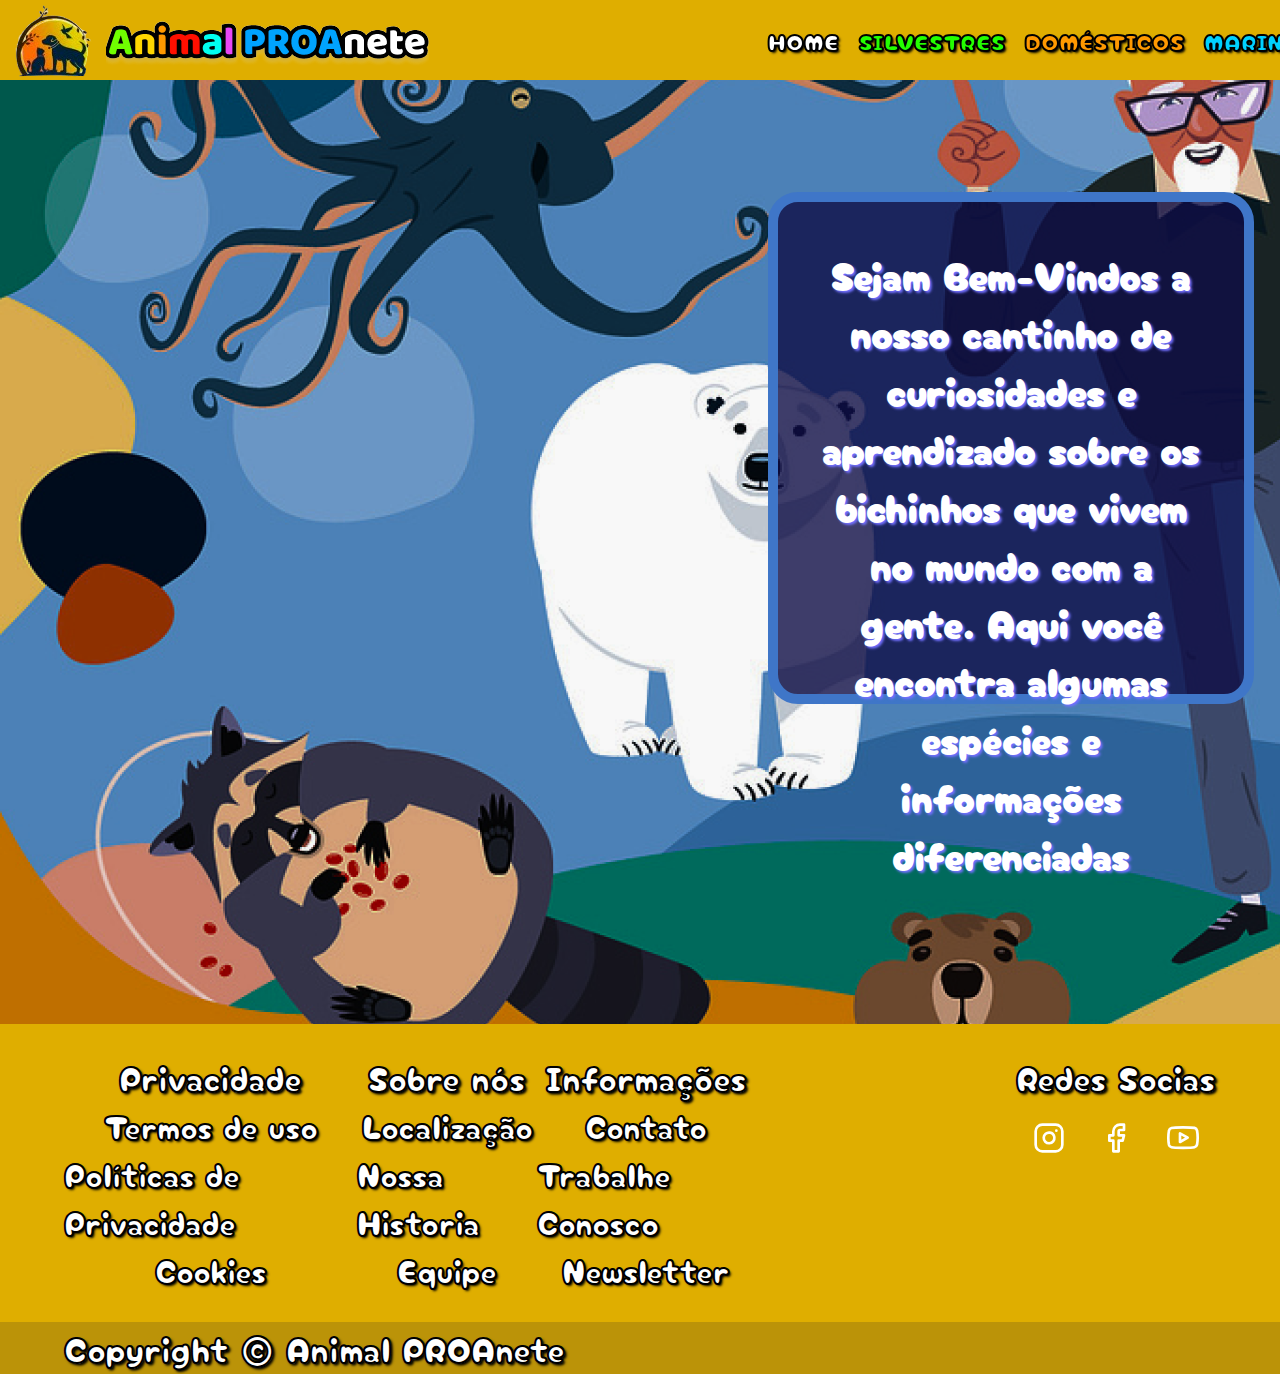
<file: index.html>
<!DOCTYPE html>
<html lang="pt-br">

<head>
    <meta charset="UTF-8">
    <meta name="viewport" content="width=device-width, initial-scale=1.0">
    <title>Pagina Inicial</title>
    <link rel="stylesheet" href="CSS/pagina-inicial.css">
</head>

<body> 
    <main>
        <header>
            <nav>
                <div class="header-esquerda">
                    <div><img src="imginicial/Logo_sem_fundo.png" alt=""></div>
                    <div><img src="imginicial/logologo.png" alt=""></div>
                </div>
                <div class="header-direita">
                    <a id="enquete01" href="#">HOME</a>
                    <a id="color01" href="SILVESTRES.html">SILVESTRES</a>
                    <a id="color02" href="DOMESTICOS.html">DOMÉSTICOS</a>
                    <a id="color03" href="MARINHOS.html">MARINHOS</a>
                    <a id="enquete01" href="#">SOBRE</a>
                </div>
            </nav>
        </header>
        <div class="fundo">
            <article>
                <p>Sejam Bem-Vindos a nosso cantinho de curiosidades e aprendizado sobre os bichinhos que vivem no mundo
                    com a gente. Aqui você encontra algumas espécies e informações diferenciadas </p>
            </article>
        </div>
    </main>
    <footer>
        <div class="footer">
            <div class="footer-esquerda">
                <div>
                    <h3>Privacidade</h3>
                    <a id="enquete02" href="#">Termos de uso</a>
                    <a id="enquete02" href="#">Políticas de Privacidade</a>
                    <a id="enquete02" href="#">Cookies</a>
                </div>
                <div>
                    <h3>Sobre nós</h3>
                    <a id="enquete02" href="#">Localização</a>
                    <a id="enquete02" href="#">Nossa Historia</a>
                    <a id="enquete02" href="#">Equipe</a>
                </div>
                <div>
                    <h3>Informações</h3>
                    <a id="enquete02" href="#">Contato</a>
                    <a id="enquete02" href="#">Trabalhe Conosco</a>
                    <a id="enquete02" href="#">Newsletter</a>
                </div>
            </div>
            <div class="footer-direita">
                <h3>Redes Socias</h3>
                <div>
                    <div><a href="#"><img src="imginicial/instagram.svg" alt=""></a></div>
                    <div><a href="#"><img src="imginicial/facebook.svg" alt=""></a></div>
                    <div><a href="#"><img src="imginicial/youtube.svg" alt=""></a></div>
                </div>
            </div>
        </div>
        <div class="copyright">
            <h3>Copyright &copy; Animal PROAnete</h3>
        </div>
    </footer>
</body>

</html>
</file>
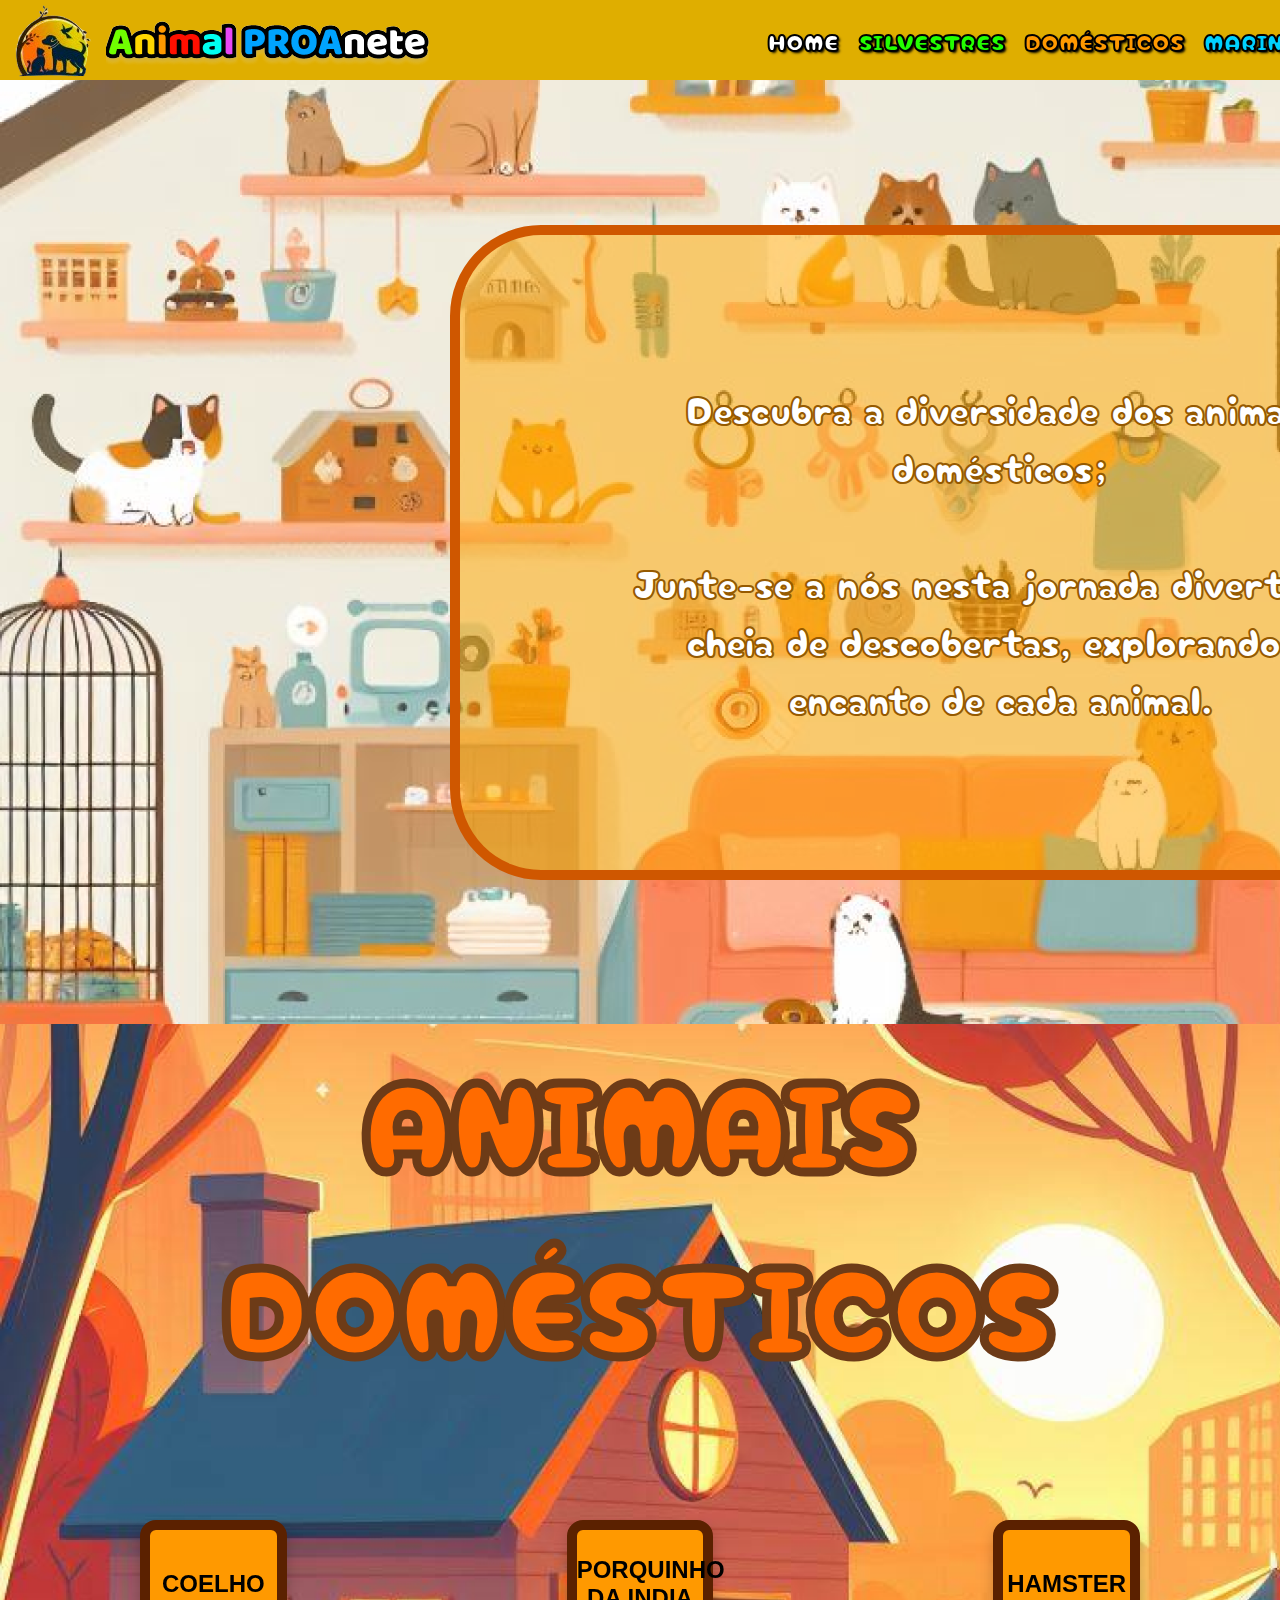
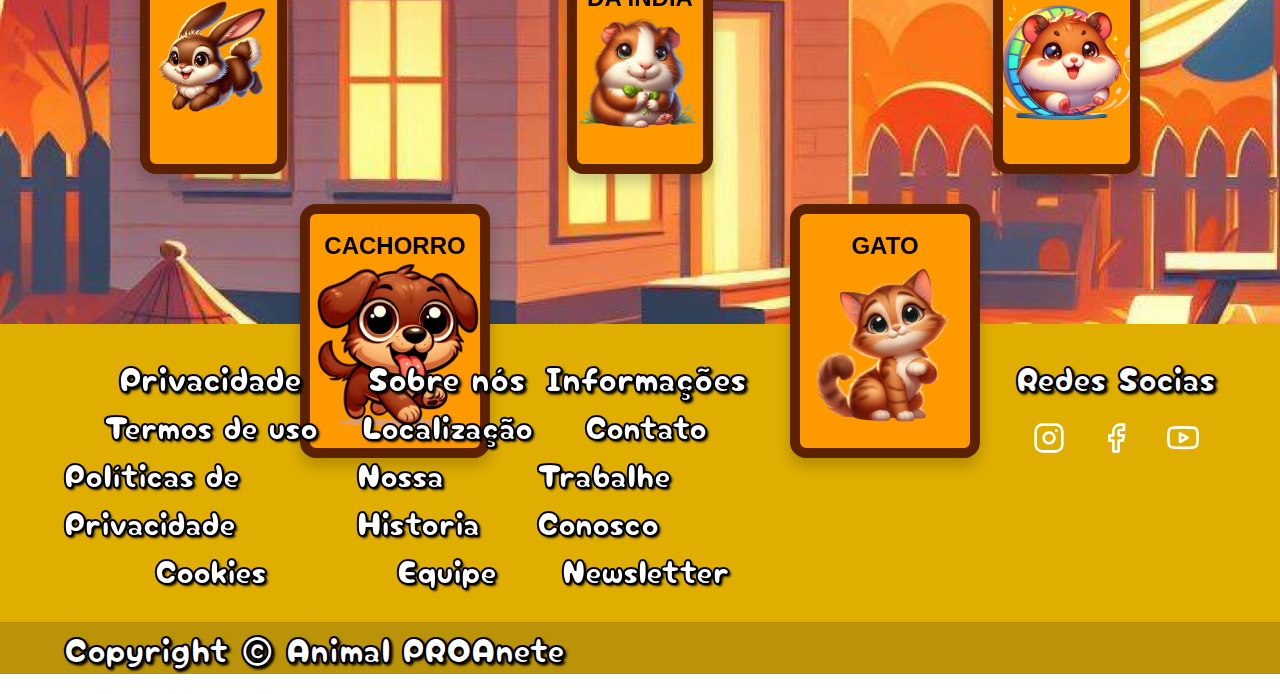
<file: DOMESTICOS.html>
<!DOCTYPE html>
<html lang="pt-br">
<head>
    <meta charset="UTF-8">
    <meta name="viewport" content="width=device-width, initial-scale=1.0">
    <title>DOMÉSTICOS</title>
    <link rel="stylesheet" href="CSS/DOMESTICOS.css">
</head>
<body>
    <header>
        <nav>
            <div class="header-esquerda">
                <div><img src="imgdom/Logo_sem_fundo.png" alt=""></div>
                <div><img src="imgdom/logologo.png" alt=""></div>
            </div>
            <div class="header-direita">
                <a id="enquete01" href="index.html">HOME</a>
                <a id="color01" href="SILVESTRES.html">SILVESTRES</a>
                <a id="color02" href="#">DOMÉSTICOS</a>
                <a id="color03" href="MARINHOS.html">MARINHOS</a>
                <a id="enquete01" href="#">SOBRE</a>
            </div>
        </nav>
    </header>
    <div class="fundo"> <!-- mexer aqui para adicionar o quadrado no meio da tela LARI se baseia no arquivo pagina-inicial -->
        <article>
            <div id= caminho>
                <p>Descubra a diversidade dos animais domésticos;
                <br>
                <br>
            
                
                Junte-se a nós nesta jornada divertida e cheia de descobertas, explorando o encanto de cada animal.</p>
            </div>
        </article>
    </div>

    <section class="domesticos">

        <h1>ANIMAIS DOMÉSTICOS</h1>


     <div class="todos_cards">

        <div class="cards-group">
            <div class="flip-card">
                <div class="flip-card-inner">
                    <div class="card_frente">
                        <p class="title">COELHO</p>
                        <img src="imgdom/coelinho.png" alt="Imagem de um coelho fofo com pelos marroms e seus olhos são castanhos com um sorriso fofo">
                    </div>

                    <div class="card_atras">
                        <p>• São Sociáveis <br />
                            <br />
                            • São Saltitantes <br />
                            <br />
                            • Possuem uma boa memória <br />
                            <br /> 
                            • Adoram cavar buracos e comer cenouras.
                        </p>
                        <audio controls>
                            <source src="somdom/audio_domesticos_coelho.mp3" type="audio/mp3" />
                        </audio>
                    </div>
                </div>
            </div>


            <div class="flip-card">
                <div class="flip-card-inner">
                    <div class="card_frente">
                        <p class="title">PORQUINHO DA INDIA</p>
                        <img src="imgdom/porquinhon_da_india.png" alt="Imagem de um Porquinho da India fofo sua pele é marrom claro, olhos verdes, esta segurando um par de folhas em cima de uma graminha">
                    </div>

                    <div class="card_atras">
                        <p>
                            • Timidos e Dóceis <br />
                            <br />
                            • Adoram Roer <br />
                            <br />
                            • inteligentes e adaptáveis <br />
                            <br />
                            • Dormem de olhos abertos <br />
                        </p>
                        <audio controls>
                            <source src="somdom/audio_domesticos_porquinho-da-india.mp3" type="audio/mp3" />
                        </audio>
                    </div>
                </div>
            </div>


            <div class="flip-card">
                <div class="flip-card-inner">
                    <div class="card_frente">
                        <p class="title">HAMSTER</p>
                        <img src="imgdom/hamster.png" alt="Imagem de um Hamster fofo dentro de uma roda com sorriso">
                    </div>

                    <div class="card_atras">
                        <p>
                            • São extremamente organizados e limpinhos  <br />
                            <br />
                            • Guardam suas comidas nas bochechas <br />
                            <br />
                            • São ótimos atletas <br />
                        </p>
                        <audio controls>
                            <source src="somdom/audio_domesticos_hamster.mp3" type="audio/mp3" />
                        </audio>
                    </div>
                </div>
            </div>

        </div>


        <div class="cards-group">
            <div class="flip-card">
                <div class="flip-card-inner">
                    <div class="card_frente">
                        <p class="title">CACHORRO</p>
                        <img src="imgdom/cachorrinho.png" alt="Imagem de um cachorro fofinho sua pele é marrom e seus olhos são castanhos enquanto caminha com a lingua para fora">
                    </div>

                    <div class="card_atras">
                        <p>
                            • Cachorros são os melhores companheiros <br />
                            <br />
                            • Focinho detetive, possui um ótimo olfato <br />
                            <br />
                            • Possuem otima audição por conta de suas orelhas <br />

                        </p>
                        <audio controls>
                            <source src="somdom/audio_domesticos_cachorro.mp3" type="audio/mp3" />
                        </audio>
                    </div>
                </div>
            </div>


            <div class="flip-card">
                <div class="flip-card-inner">
                    <div class="card_frente">
                        <p class="title">GATO</p>
                        <img src="imgdom/gatinho.png" alt="Imagem de uma gatinha fofa sua pele é marrom enquanto esta com sua patinha posicionada diretamente ao peito">
                    </div>

                    <div class="card_atras">
                        <p>• São Preguiçosos porem Inteligentes <br />
                            <br />
                            • Gostam de dormir e muito <br />
                            <br />
                            • Gostam de Miar bastante <br />
                         </p>
                            <audio controls>
                                <source src="somdom/audio_domesticos_gato.mpeg" type="audio/mp3" />
                            </audio>
                    </div>
                </div>
            </div>
        </div>
     </div>    
    </section>
    <footer>
        <div class="footer">
            <div class="footer-esquerda">
                <div>
                    <h3>Privacidade</h3>
                    <a id="enquete02" href="#">Termos de uso</a>
                    <a id="enquete02" href="#">Políticas de Privacidade</a>
                    <a id="enquete02" href="#">Cookies</a>
                </div>
                <div>
                    <h3>Sobre nós</h3>
                    <a id="enquete02" href="#">Localização</a>
                    <a id="enquete02" href="#">Nossa Historia</a>
                    <a id="enquete02" href="#">Equipe</a>
                </div>
                <div>
                    <h3>Informações</h3>
                    <a id="enquete02" href="#">Contato</a>
                    <a id="enquete02" href="#">Trabalhe Conosco</a>
                    <a id="enquete02" href="#">Newsletter</a>
                </div>
            </div>
            <div class="footer-direita">
                <h3>Redes Socias</h3>
                <div>
                    <div><a href="#"><img src="imgdom/instagram.svg" alt=""></a></div>
                    <div><a href="#"><img src="imgdom/facebook.svg" alt=""></a></div>
                    <div><a href="#"><img src="imgdom/youtube.svg" alt=""></a></div>
                </div>
            </div>
        </div>
        <div class="copyright">
            <h3>Copyright &copy; Animal PROAnete</h3>
        </div>
    </footer>
</body>
</html>
</file>
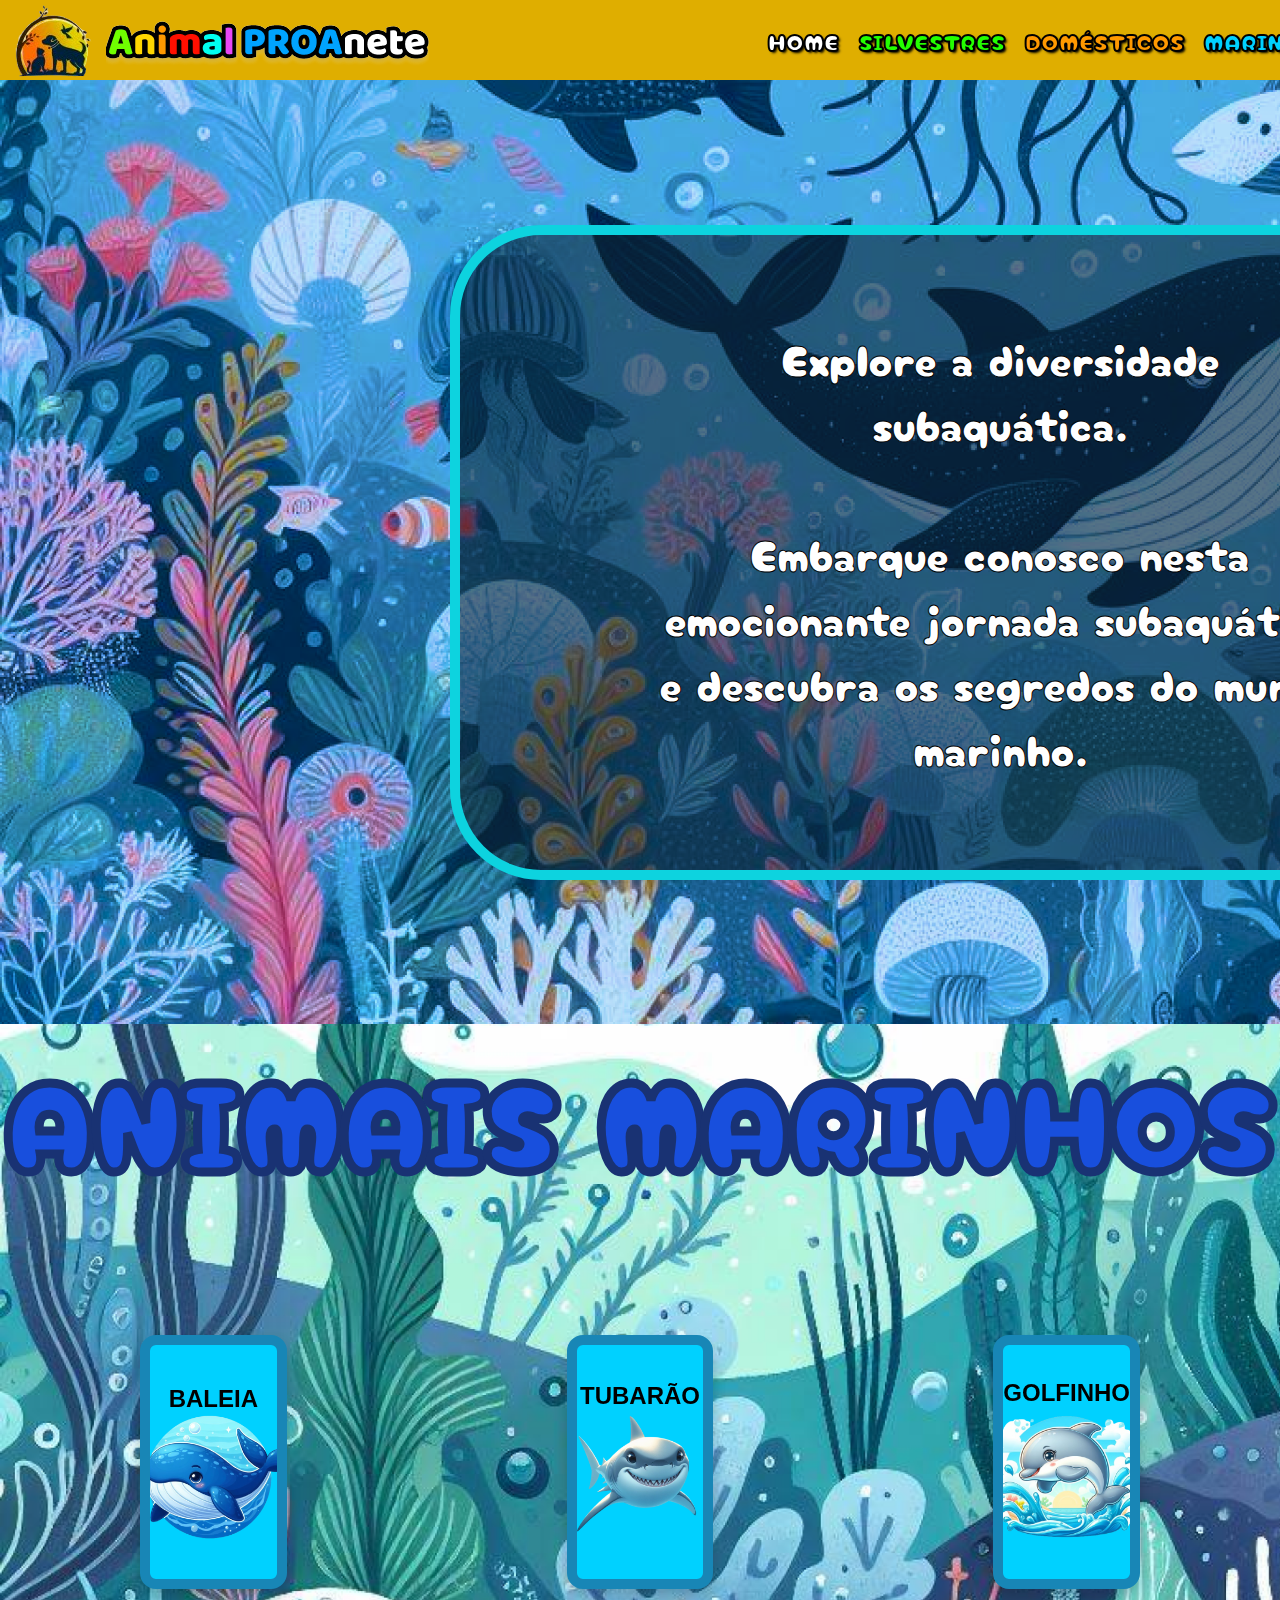
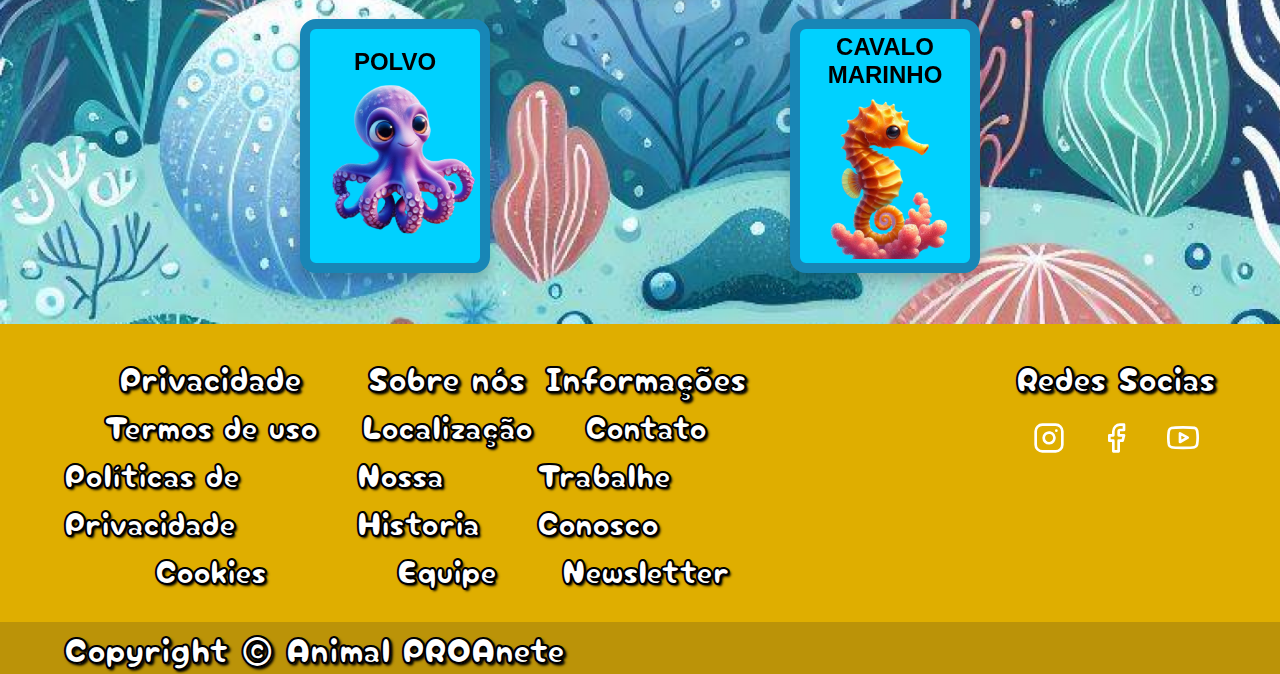
<file: MARINHOS.html>
<!DOCTYPE html>
<html lang="pt-br">
<head>
    <meta charset="UTF-8">
    <meta name="viewport" content="width=device-width, initial-scale=1.0">
    <title>MARINHOS</title>
    <link rel="stylesheet" href="CSS/MARINHOS.css">
</head>
<body>
    <header>
        <nav>
            <div class="header-esquerda">
                <div><img src="imgmar/Logo_sem_fundo.png" alt=""></div>
                <div><img src="imgmar/logologo.png" alt=""></div>
            </div>
            <div class="header-direita">
                <a id="enquete01" href="index.html">HOME</a>
                <a id="color01" href="SILVESTRES.html">SILVESTRES</a>
                <a id="color02" href="DOMESTICOS.html">DOMÉSTICOS</a>
                <a id="color03" href="#">MARINHOS</a>
                <a id="enquete01" href="#">SOBRE</a>
            </div>
        </nav>
    </header>
    <div class="fundo"> <!-- mexer aqui para adicionar o quadrado no meio da tela LARI se baseia no arquivo pagina-inicial -->
        <article>
            <div id="caminho">
                <p>Explore a diversidade subaquática.
                <br>
                <br>
                Embarque conosco nesta emocionante jornada subaquática e descubra os segredos do mundo marinho.
               </p>
        </article>
    </div>

    <section class="marinhos">    

        <h1>ANIMAIS MARINHOS</h1>


     <div class="todos_cards">

        <div class="cards-group">
            <div class="flip-card">
                <div class="flip-card-inner">
                    <div class="card_frente">
                        <p class="title">BALEIA</p>
                        <img src="imgmar/baleia.png" alt="imagem de uma baleia fofa dentro de um globo de água marinho">
                    </div>

                    <div class="card_atras">
                        <p>• Cantam canções encantadoras. <br />
                            <br />
                            • Gigantes gentis nadadores. <br />
                            <br /> 
                            • Comunicação complexa e única.
                        </p>
                        <audio controls>
                            <source src="sommar/audio_marinhos_baleia.mp3" type="audio/mp3" />
                        </audio>
                    </div>
                </div>
            </div>


            <div class="flip-card">
                <div class="flip-card-inner">
                    <div class="card_frente">
                        <p class="title">TUBARÃO</p>
                        <img src="imgmar/tubarao.png" alt="foto de um tubarão fofinho sorrindo">
                    </div>

                    <div class="card_atras">
                        <p>
                            • bebes são fofos. <br />
                            <br />
                            • Mães tubarões protetoras. <br />
                            <br />
                            • Beijos amigáveis submarinos. <br />
                            <br />
                            • seus dentes substituíveis. <br />
                        </p>
                        <audio controls>
                            <source src="sommar/audio_marinhos_tubarao.mp3" type="audio/mp3" />
                        </audio>
                    </div>
                </div>
            </div>


            <div class="flip-card">
                <div class="flip-card-inner">
                    <div class="card_frente">
                        <p class="title">GOLFINHO</p>
                        <img src="imgmar/golfinho.png" alt="imagem de uma golfinha saltando fora da água com fundo ao por do sol">
                    </div>

                    <div class="card_atras">
                        <p>
                            • Saltos alegres graciosos.  <br />
                            <br />
                            • Mães golfinho carinhosas. <br />
                            <br />
                            • Jogam com bolhas. <br />
                            <br />
                            • Rostinhos sorridentes inteligentes. <br />
                            

                        </p>
                        <audio controls>
                            <source src="sommar/audio_marinhos_golfinho.mp3" type="audio/mp3" />
                        </audio>
                    </div>
                </div>
            </div>

        </div>


        <div class="cards-group">
            <div class="flip-card">
                <div class="flip-card-inner">
                    <div class="card_frente">
                        <p class="title">POLVO</p>
                        <img src="imgmar/polvinho.png" alt="imagem de um polvinho filhote fofo da cor roxa com olhos castanhos">
                    </div>

                    <div class="card_atras">
                        <p>
                            • Mestres do disfarce. <br />
                            <br />
                            • Oito braços afetuosos. <br />
                            <br />
                            • Jogo de esconde-esconde. <br />
                            <br />
                            • Inteligência surpreendente expressa.

                        </p>
                        
                    </div>
                </div>
            </div>


            <div class="flip-card">
                <div class="flip-card-inner">
                    <div class="card_frente">
                        <p class="title">CAVALO MARINHO</p>
                        <img src="imgmar/cavalomarinho.png" alt="imagem de um cavalo marinho macho filhote em cima de esponjas rosas">
                    </div>

                    <div class="card_atras">
                        <p>• Papais grávidos adoráveis. <br />
                            <br />
                            • Dança em casal encantadora. <br />
                            <br />
                            • Nascem pequeninos fofos. <br />
                            <br />
                            • Agarram-se em corais. </p>
                            
                    </div>
                </div>
            </div>
        </div>
     </div>    
    </section>
    <footer>
        <div class="footer">
            <div class="footer-esquerda">
                <div>
                    <h3>Privacidade</h3>
                    <a id="enquete02" href="#">Termos de uso</a>
                    <a id="enquete02" href="#">Políticas de Privacidade</a>
                    <a id="enquete02" href="#">Cookies</a>
                </div>
                <div>
                    <h3>Sobre nós</h3>
                    <a id="enquete02" href="#">Localização</a>
                    <a id="enquete02" href="#">Nossa Historia</a>
                    <a id="enquete02" href="#">Equipe</a>
                </div>
                <div>
                    <h3>Informações</h3>
                    <a id="enquete02" href="#">Contato</a>
                    <a id="enquete02" href="#">Trabalhe Conosco</a>
                    <a id="enquete02" href="#">Newsletter</a>
                </div>
            </div>
            <div class="footer-direita">
                <h3>Redes Socias</h3>
                <div>
                    <div><a href="#"><img src="imgmar/instagram.svg" alt=""></a></div>
                    <div><a href="#"><img src="imgmar/facebook.svg" alt=""></a></div>
                    <div><a href="#"><img src="imgmar/youtube.svg" alt=""></a></div>
                </div>
            </div>
        </div>
        <div class="copyright">
            <h3>Copyright &copy; Animal PROAnete</h3>
        </div>
    </footer>
</body>
</html>
</file>
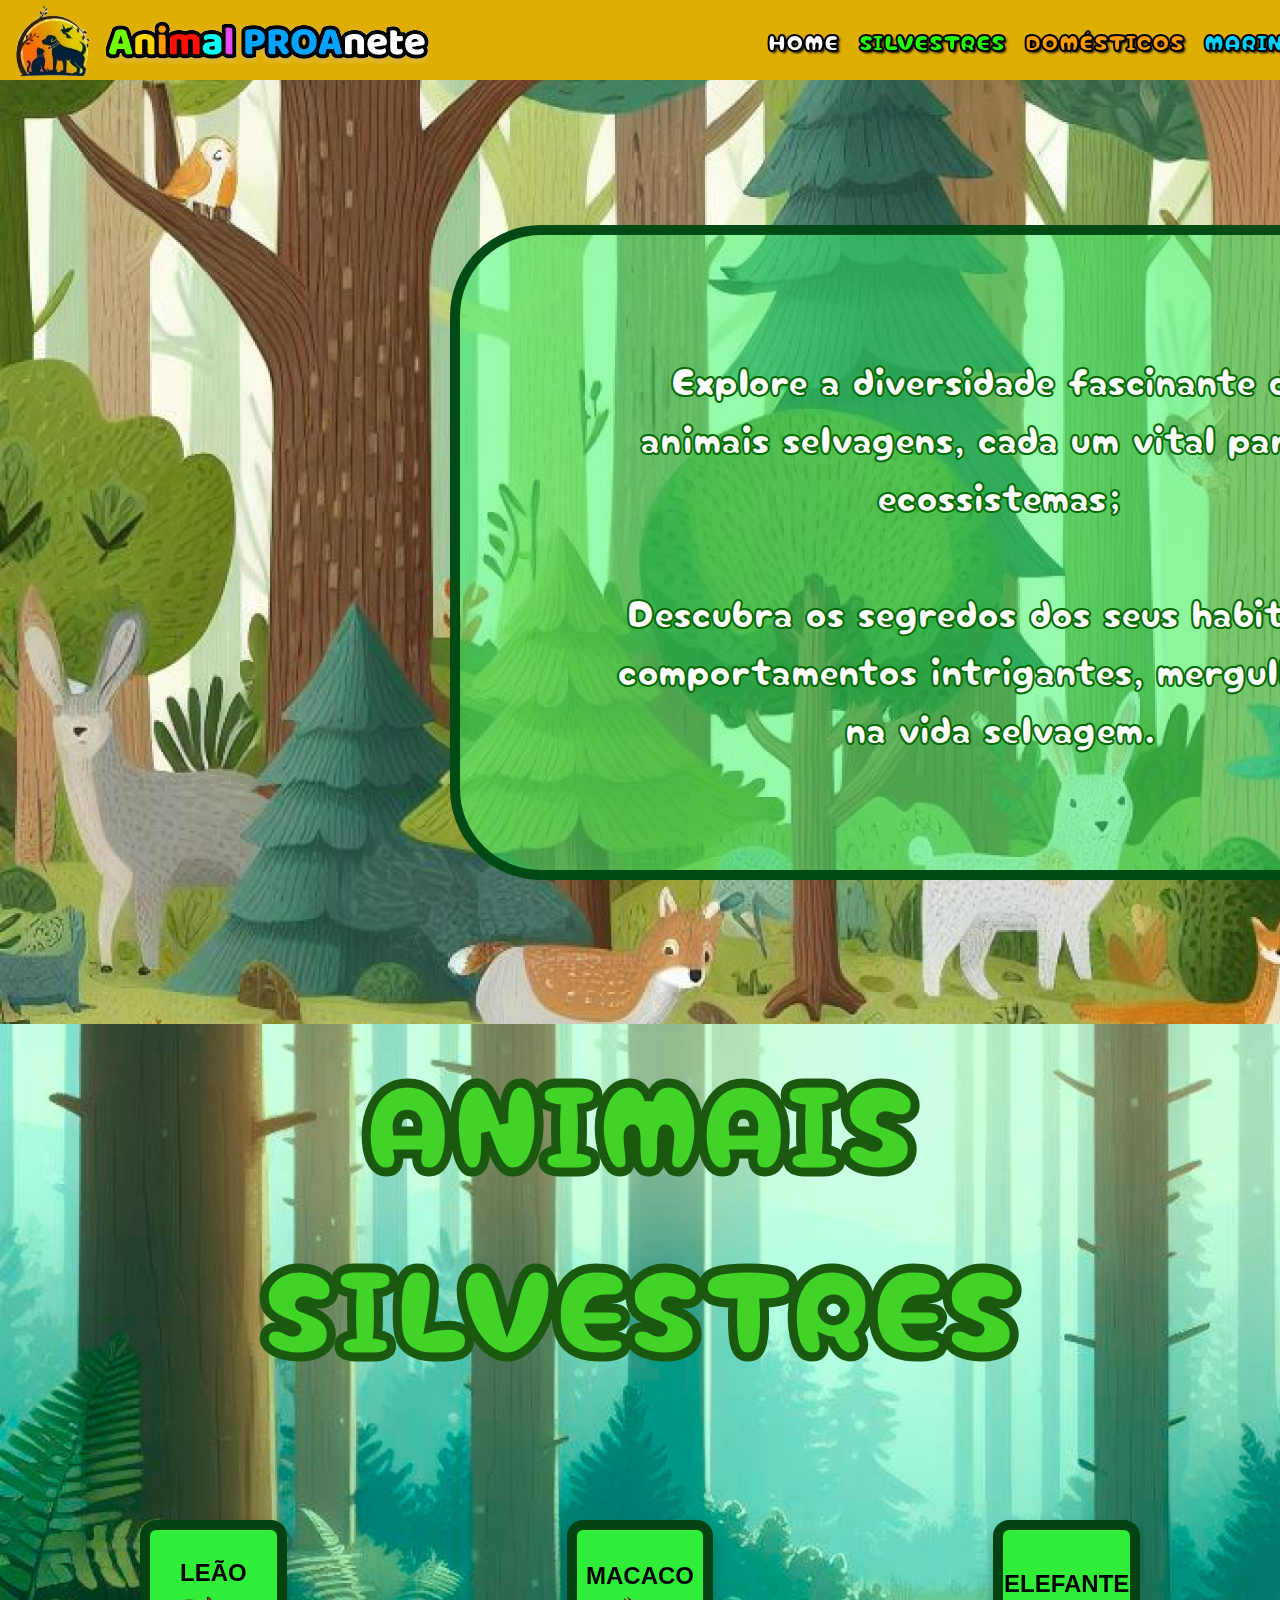
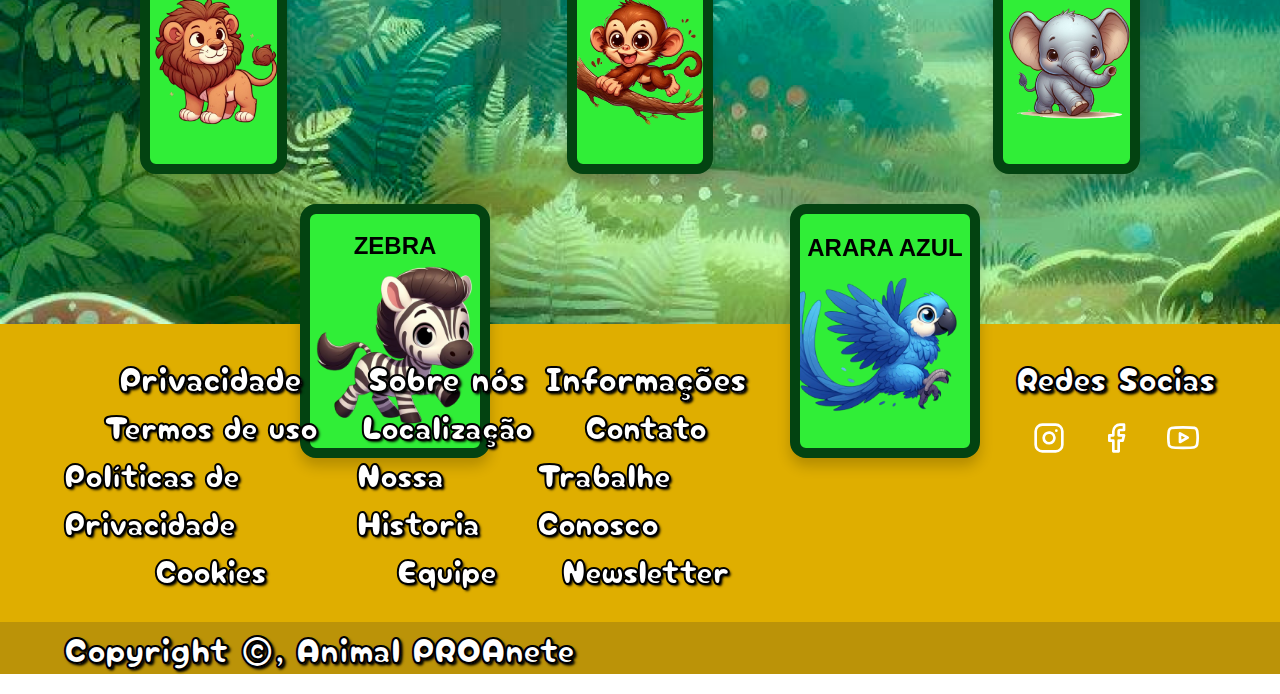
<file: SILVESTRES.html>
<!DOCTYPE html>
<html lang="pt-br">
<head>
    <meta charset="UTF-8">
    <meta name="viewport" content="width=device-width, initial-scale=1.0">
    <title>SILVESTRES</title>
    <link rel="stylesheet" href="CSS/SILVESTRES.css"> 
</head>
<body>

    <header>
        <nav>
            <div class="header-esquerda">
                <div><img src="imgsilv/Logo_sem_fundo.png" alt=""></div>
                <div><img src="imgsilv/logologo.png" alt=""></div>
            </div>
            <div class="header-direita">
                <a id="enquete01" href="index.html">HOME</a>
                <a id="color01" href="#">SILVESTRES</a>
                <a id="color02" href="DOMESTICOS.html">DOMÉSTICOS</a>
                <a id="color03" href="MARINHOS.html">MARINHOS</a>
                <a id="enquete01" href="#">SOBRE</a>
            </div>
        </nav>
    </header>
    <div class="fundo"> <!-- mexer aqui para adicionar o quadrado no meio da tela LARI se baseia no arquivo pagina-inicial -->
        <article>
            <div id= caminho><p>Explore a diversidade fascinante dos animais selvagens, cada um vital para os ecossistemas; 
                <br>
                <br>
    
                Descubra os segredos dos seus habitats e comportamentos intrigantes, mergulhando na vida selvagem.</p>
        </article>
    </div>

    <section class="silvestres">    

        <h1>ANIMAIS SILVESTRES</h1>


     <div class="todos_cards">

        <div class="cards-group">
            <div class="flip-card">
                <div class="flip-card-inner">
                    <div class="card_frente">
                        <p class="title">LEÃO</p>
                        <img src="imgsilv/leãozinho.png" alt="Imagem de um leão fofo com jubas escuras e pelo claro">
                    </div>

                    <div class="card_atras">
                        <p>•Majestoso e poderoso. <br />
                            <br />
                            • Vivem em grupos <br />
                            <br />
                            • As Jubas dizem a idade dos leões <br />
                            <br /> 
                            • passam a maior parte do dia descansando.
                        </p>

                        <audio controls>
                            <source src="somsilv/audio_silvestres_leao.mp3" type="audio/mp3" />
                        </audio>
                    </div>
                </div>
            </div>


            <div class="flip-card">
                <div class="flip-card-inner">
                    <div class="card_frente">
                        <p class="title">MACACO</p>
                        <img src="imgsilv/macaquinho.png" alt="Imagem de um macaco fofo de pelo escuro segurando em um galho">
                    </div>

                    <div class="card_atras">
                        <p>
                            • Ágil e sociável. <br />
                            <br />
                            • Adoram Banana <br />
                            <br />
                            • vivem em grupos <br />
                            <br /> 
                            • inteligentes e adaptáveis. <br />
                            <br />
                        </p>

                        <audio controls>
                            <source src="somsilv/audio_silvestres_macaco.mp3" type="audio/mp3" />
                        </audio>
                    </div>
                </div>
            </div>


            <div class="flip-card">
                <div class="flip-card-inner">
                    <div class="card_frente">
                        <p class="title">ELEFANTE</p>
                        <img src="imgsilv/elefantezinho.png" alt="Imagem de um elefante filhote fofo">
                    </div>

                    <div class="card_atras">
                        <p>
                            
                            • Têm uma memória excelente <br />
                            <br />
                            • São os maiores animais terrestres <br />
                            <br />
                            •Usam suas trombas para uma variedade de tarefas <br />
                        </p>
                        <audio controls>
                            <source src="somsilv/audio_silvestres_elefante.mp3" type="audio/mp3" />
                        </audio>
                    </div>
                </div>
            </div>

        </div>


        <div class="cards-group">
            <div class="flip-card">
                <div class="flip-card-inner">
                    <div class="card_frente">
                        <p class="title">ZEBRA</p>
                        <img src="imgsilv/zebrinha.png" alt="Imagem de uma zebra fofa com listras preta e branco">
                    </div>

                    <div class="card_atras">
                        <p>
                            • Listrada e ágil. <br />
                            <br />
                            • têm uma excelente audição e visão <br />
                            <br />
                            • As listras servem como camuflagem e também para espantar insetos.
                        </p>
                        <audio controls>
                            <source src="somsilv/audio_silvestres_zebra.mp3" type="audio/mp3" />
                        </audio>
                    </div>
                </div>
            </div>


            <div class="flip-card">
                <div class="flip-card-inner">
                    <div class="card_frente">
                        <p class="title">ARARA AZUL</p>
                        <img src="imgsilv/ararinhablue.png" alt="Imagem de uma Arara Azul fofa com pelos azuis">
                    </div>

                    <div class="card_atras">
                        <p>• Colorida e barulhenta. <br />
                            <br />
                            • Têm os bicos fortes para quebrar e descascar sementes <br />
                            <br />
                            • Voam em pares ou grupos
                         </p>
                            <audio controls>
                                <source src="somsilv/audio_silvestres_arara-azul.mp3" type="audio/mp3" />
                            </audio>
                    </div>
                </div>
            </div>
        </div>
     </div>    
    </section>
    <footer>
        <div class="footer">
            <div class="footer-esquerda">
                <div>
                    <h3>Privacidade</h3>
                    <a id="enquete02" href="#">Termos de uso</a>
                    <a id="enquete02" href="#">Políticas de Privacidade</a>
                    <a id="enquete02" href="#">Cookies</a>
                </div>
                <div>
                    <h3>Sobre nós</h3>
                    <a id="enquete02" href="#">Localização</a>
                    <a id="enquete02" href="#">Nossa Historia</a>
                    <a id="enquete02" href="#">Equipe</a>
                </div>
                <div>
                    <h3>Informações</h3>
                    <a id="enquete02" href="#">Contato</a>
                    <a id="enquete02" href="#">Trabalhe Conosco</a>
                    <a id="enquete02" href="#">Newsletter</a>
                </div>
            </div>
            <div class="footer-direita">
                <h3>Redes Socias</h3>
                <div>
                    <div><a href="#"><img src="imgsilv/instagram.svg" alt=""></a></div>
                    <div><a href="#"><img src="imgsilv/facebook.svg" alt=""></a></div>
                    <div><a href="#"><img src="imgsilv/youtube.svg" alt=""></a></div>
                </div>
            </div>
        </div>
        <div class="copyright">
            <h3>Copyright &copy;, Animal PROAnete</h3>
        </div>
    </footer>

</body>
</html>
</file>
<file: CSS/pagina-inicial.css>
@import url('https://fonts.googleapis.com/css2?family=Cherry+Bomb+One&display=swap');

*{
    margin: 0;
    padding: 0;
    box-sizing: border-box;
}

#color01{
    color: #24FF00;
}

#color02{
    color: #FF9900;
}

#color03{
    color: #00D1FF;
}

#color01,#color02,#color03,#enquete01{
    -webkit-text-stroke-width: 2px;
    -webkit-text-stroke-color: #000;
    font-size: 24px;
    padding-right: 20px;
}

a{
    text-decoration: none;
    color: white;
    text-shadow: 2px 2px 2.5px black;
}
body{
    width: 100%;
    height: 100%;
    font-family: 'Cherry Bomb One', sans-serif;
}
main{
    display: flex;
    flex-direction: column;
    width: 100%;
    height: 100%;
}
header nav{
    display: flex;
    flex-direction: row;
    justify-content: space-between;
    position: fixed;
    display: flex;
    width: 100%;
    height: 80px;
    background-color: #DFAE00;
    z-index: 1;
}
.header-esquerda{
    display: flex;

}
.header-direita{
    position: relative;
    display: flex;
    justify-content: space-between;
    align-items: center;
    width: 35%;
    margin-right: 5%;
}

.fundo{
    width: 100%;
    height: 1024px;
    background-image: url("../imginicial/imgvovo.png");
    background-repeat: no-repeat;
    background-size: cover;
}
.fundo article{
    position: relative;
    width: 38%;
    height:50%;
    margin: 15% 0  0 60%;
    padding: 30px 15px;
    background-color: rgba(15, 14, 70, 0.800);
    border-radius: 30px;
    border: 10px solid #3F76C8;
    text-shadow: 2px 2px 2.5px #7270FF;
}
article p{
    font-size: 40px;
    font-weight: 400;
    margin: 3% 5%;
    text-align: center;
    color: #fff;
}
footer{
    display: flex;
    flex-direction: column;
    justify-content: space-around;
    width: 100%;
    height: 350px;
    background-color: #DFAE00;
}
.footer{
    display: flex;
    flex-direction: row;
    justify-content: space-between;
    width: 90%;
    margin: auto;
}
.footer-esquerda, .footer-direita{
    font-size: 28px;
    color: white;
    text-shadow: 2px 2px 2.5px #000;
}
.footer-esquerda{
    position: relative;
    display: flex;
    justify-content: space-between;
    width: 60%;
}
.footer-esquerda div{
    position: relative;
    display: flex;
    flex-direction: column;
    align-items: center;
}
.footer-direita{
    position: relative;
    display: flex;
    flex-direction: column;
}
.footer-direita div{
    display: flex;
    flex-direction: row;
    justify-content: center;
    margin-top: 5%;
    width: 100%;
    height: 40px;
}

h3{
    -webkit-text-stroke-width: 1px;
    -webkit-text-stroke-color: #000;
    font-size: 35px;
}
#enquete02{
    -webkit-text-stroke-width: 2px;
    -webkit-text-stroke-color: #000;
    font-size: 33px;
}
.copyright{
    position: relative;
    background-color: 
    #BB9308;
    width: 100%;
    height: 15%;
    padding-left: 5%;
    font-size: 30px;
    color: white;
    text-shadow: 2px 2px 2.5px #000;
}
</file>
<file: CSS/DOMESTICOS.css>
@import url('https://fonts.googleapis.com/css2?family=Cherry+Bomb+One&display=swap');

*{
    margin: 0;
    padding: 0;
    box-sizing: border-box;
}

#color01{
    color: #24FF00;
}

#color02{
    color: #FF9900;
}

#color03{
    color: #00D1FF;
}

#color01,#color02,#color03,#enquete01{
    -webkit-text-stroke-width: 2px; /*stroke */
    -webkit-text-stroke-color: #000; /* stroke */
    font-size: 24px;
    padding-right: 20px;
}

a{
    text-decoration: none;
    color: white;
    text-shadow: 2px 2px 2.5px black;
}
body{
    width: 100%;
    height: 100%;
    font-family: 'Cherry Bomb One', sans-serif;
}
main{
    display: flex;
    flex-direction: column;
    width: 100%;
    height: 100%;
}
header nav{
    display: flex;
    flex-direction: row;
    justify-content: space-between;
    position: fixed;
    display: flex;
    width: 100%;
    height: 80px;
    background-color: #DFAE00;
    z-index: 1;
}
.header-esquerda{
    display: flex;

}
.header-direita{
    position: relative;
    display: flex;
    justify-content: space-between;
    align-items: center;
    width: 35%;
    margin-right: 5%;
}

.fundo{
    width: 100%;
    height: 1024px;
    background-image: url(../imgdom/imgdomes.png);
    background-repeat: no-repeat;
    background-size: cover;
}

html, body{
    height: 100%;
}

.domesticos{
    background-image: url(../imgdom/carddomes.png);
    background-size: cover;
    height: 100%;
}

#caminho{
    -webkit-text-stroke-width: 2px; /*stroke */
    -webkit-text-stroke-color: #965A00; /* stroke */
    color: #ffffff;
}

h1{
    text-align: center;
    font-size: 128px;
    color: #FF6B00;
    -webkit-text-stroke-width: 5px;
    -webkit-text-stroke-color: #6D3B17;
    padding-top: 0px;
}

 .flip-card {
    background-color: transparent;
    width: 190px;
    height: 254px;
    perspective: 1000px;
    font-family: sans-serif;
    margin: -100px 10px 90px;
  } 
  
  .title {
    font-size: 1.5em;
    font-weight: 900;
    text-align: center;
    margin: 0;
  }
  
  .flip-card-inner {
    position: relative;
    width: 100%;
    height: 100%;
    text-align: center;
    transition: transform 0.8s;
    transform-style: preserve-3d;
    
  }
  
  .flip-card:hover .flip-card-inner {
    transform: rotateY(180deg);
  }
  
  .card_frente, .card_atras {
    box-shadow: 0 8px 14px 0 rgba(0,0,0,0.2);
    position: absolute;
    display: flex;
    flex-direction: column;
    justify-content: center;
    width: 100%;
    height: 100%;
    -webkit-backface-visibility: hidden;
    backface-visibility: hidden;
    border: 10px solid #5B2100;
    border-radius: 1rem;
  }
  
  .card_frente {
    background: #FF9900;
    color: #000;
  }
  
  .card_atras {
    background:#FF9900;
    transform: rotateY(180deg);
  }

 .todos_cards{
    display: flex;
    flex-direction: column;
    justify-content: center;
    align-items: center;
    height: 100%; 
   
 }

 .cards-group {
    display: flex;
    justify-content: space-around;
    width: 100%;
    margin-bottom: 20px
 }

 .cards-group:last-child {
    justify-content: center;
    
}

.cards-group:last-child .flip-card:first-child {
    margin-right: 160px; /* Espaço entre os dois últimos cards */
}

.cards-group:last-child .flip-card:last-child {
    margin-left: 140px; /* Espaço entre os dois últimos cards */
}

.cards-group:first-child {
    justify-content: center;
}

.cards-group:first-child .flip-card {
    margin: 0px 140px 0px;
    width: 190px;
    height: 254px;
}

.cards-group:first-child .flip-card:first-child,
.cards-group:first-child .flip-card:nth-child(2),
.cards-group:first-child .flip-card:nth-child(3) {
    margin-bottom: 110px;
}

footer{
    display: flex;
    flex-direction: column;
    justify-content: space-around;
    width: 100%;
    height: 350px;
    background-color: #DFAE00;
}
.footer{
    display: flex;
    flex-direction: row;
    justify-content: space-between;
    width: 90%;
    margin: auto;
}
.footer-esquerda, .footer-direita{
    font-size: 28px;
    color: white;
    text-shadow: 2px 2px 2.5px #000;
}
.footer-esquerda{
    position: relative;
    display: flex;
    justify-content: space-between;
    width: 60%;
}
.footer-esquerda div{
    position: relative;
    display: flex;
    flex-direction: column;
    align-items: center;
}
.footer-direita{
    position: relative;
    display: flex;
    flex-direction: column;
}
.footer-direita div{
    display: flex;
    flex-direction: row;
    justify-content: center;
    margin-top: 5%;
    width: 100%;
    height: 40px;
}

h3{
    -webkit-text-stroke-width: 1px;
    -webkit-text-stroke-color: #000;
    font-size: 35px;
}
#enquete02{
    -webkit-text-stroke-width: 2px;
    -webkit-text-stroke-color: #000;
    font-size: 33px;
}
.copyright{
    position: relative;
    background-color: 
    #BB9308;
    width: 100%;
    height: 15%;
    padding-left: 5%;
    font-size: 30px;
    color: white;
    text-shadow: 2px 2px 2.5px #000;
}
#caminho p{

    position: relative;
    background-color: rgba(255, 166, 0, 0.51);
    
    text-align: center;
    border-radius: 91px;
    border: 10px solid #CF5700;
    margin:0;
    
    color: white;
    
    padding: 150px;
    font-size: 40px;
    
   
     Width: 1100px;
     Height: 655px;
  

    justify-content: center;
    align-items: center;
    display: flex;
     
     
    }
    
    article {
    
        
        position: absolute;
        justify-content: center;
        align-items: center;
        display: flex;
        margin-top: 25vh;
        margin-left:50vh ;
    }

    audio{
        margin-top: 10px;
        margin-left: 10px;
        width: 90%;
        height: 40px;
      }
</file>
<file: CSS/MARINHOS.css>
@import url('https://fonts.googleapis.com/css2?family=Cherry+Bomb+One&display=swap');

*{
    margin: 0;
    padding: 0;
    box-sizing: border-box;
}

#color01{
    color: #24FF00;
}

#color02{
    color: #FF9900;
}

#color03{
    color: #00D1FF;
}

#color01,#color02,#color03,#enquete01{
    -webkit-text-stroke-width: 2px; /*stroke */
    -webkit-text-stroke-color: #000; /* stroke */
    font-size: 24px;
    padding-right: 20px;
}

a{
    text-decoration: none;
    color: white;
    text-shadow: 2px 2px 2.5px black;
}
body{
    width: 100%;
    height: 100%;
    font-family: 'Cherry Bomb One', sans-serif;
}
main{
    display: flex;
    flex-direction: column;
    width: 100%;
    height: 100%;
}
header nav{
    display: flex;
    flex-direction: row;
    justify-content: space-between;
    position: fixed;
    display: flex;
    width: 100%;
    height: 80px;
    background-color: #DFAE00;
    z-index: 1;
}
.header-esquerda{
    display: flex;

}
.header-direita{
    position: relative;
    display: flex;
    justify-content: space-between;
    align-items: center;
    width: 35%;
    margin-right: 5%;
}


.fundo{
    width: 100%;
    height: 1024px;
    background-image: url(../imgmar/Baleia_Marinho\(principal\).png);
    background-repeat: no-repeat;
    background-size: cover;
}

html, body{
    height: 100%;
}

.marinhos{
    background-image: url(../imgmar/Banner_marinho.png);
    background-size: cover;
    height: 100%;
}

#caminho{
    -webkit-text-stroke-width: 1px; /*stroke */
    -webkit-text-stroke-color: #000000; /* stroke */
    color: #ffffff;
}

h1{
    text-align: center;
    font-size: 128px;
    color: #184FDD;
    -webkit-text-stroke-width: 5px;
    -webkit-text-stroke-color: #193273;
}

 .flip-card {
    background-color: transparent;
    width: 190px;
    height: 254px;
    perspective: 1000px;
    font-family: sans-serif;
    margin: -100px 10px 90px;
  } 
  
  .title {
    font-size: 1.5em;
    font-weight: 900;
    text-align: center;
    margin: 0;
  }
  
  .flip-card-inner {
    position: relative;
    width: 100%;
    height: 100%;
    text-align: center;
    transition: transform 0.8s;
    transform-style: preserve-3d;
    
  }
  
  .flip-card:hover .flip-card-inner {
    transform: rotateY(180deg);
  }
  
  .card_frente, .card_atras {
    box-shadow: 0 8px 14px 0 rgba(0,0,0,0.2);
    position: absolute;
    display: flex;
    flex-direction: column;
    justify-content: center;
    width: 100%;
    height: 100%;
    -webkit-backface-visibility: hidden;
    backface-visibility: hidden;
    border: 10px solid #1886B6;
    border-radius: 1rem;
  }
  
  .card_frente {
    background: #00D1FF;
    color: #000;
  }
  
  .card_atras {
    background:#00D1FF;
    transform: rotateY(180deg);
  }

 .todos_cards{
    display: flex;
    flex-direction: column;
    justify-content: center;
    align-items: center;
    height: 100%; 
   
 }

 .cards-group {
    display: flex;
    justify-content: space-around;
    width: 100%;
    margin-bottom: 20px
 }

 .cards-group:last-child {
    justify-content: center;
    
}

.cards-group:last-child .flip-card:first-child {
    margin-right: 160px; /* Espaço entre os dois últimos cards */
}

.cards-group:last-child .flip-card:last-child {
    margin-left: 140px; /* Espaço entre os dois últimos cards */
}

.cards-group:first-child {
    justify-content: center;
}

.cards-group:first-child .flip-card {
    margin: 0px 140px 0px;
    width: 190px;
    height: 254px;
}

.cards-group:first-child .flip-card:first-child,
.cards-group:first-child .flip-card:nth-child(2),
.cards-group:first-child .flip-card:nth-child(3) {
    margin-bottom: 110px;
}

footer{
  display: flex;
  flex-direction: column;
  justify-content: space-around;
  width: 100%;
  height: 350px;
  background-color: #DFAE00;
}
.footer{
  display: flex;
  flex-direction: row;
  justify-content: space-between;
  width: 90%;
  margin: auto;
}
.footer-esquerda, .footer-direita{
  font-size: 28px;
  color: white;
  text-shadow: 2px 2px 2.5px #000;
}
.footer-esquerda{
  position: relative;
  display: flex;
  justify-content: space-between;
  width: 60%;
}
.footer-esquerda div{
  position: relative;
  display: flex;
  flex-direction: column;
  align-items: center;
}
.footer-direita{
  position: relative;
  display: flex;
  flex-direction: column;
}
.footer-direita div{
  display: flex;
  flex-direction: row;
  justify-content: center;
  margin-top: 5%;
  width: 100%;
  height: 40px;
}

h3{
  -webkit-text-stroke-width: 1px;
  -webkit-text-stroke-color: #000;
  font-size: 35px;
}
#enquete02{
  -webkit-text-stroke-width: 2px;
  -webkit-text-stroke-color: #000;
  font-size: 33px;
}
.copyright{
  position: relative;
  background-color: 
  #BB9308;
  width: 100%;
  height: 15%;
  padding-left: 5%;
  font-size: 30px;
  color: white;
  text-shadow: 2px 2px 2.5px #000;
}


#caminho p{

  position: relative;
  background-color: rgba(10, 28, 43, 0.56);
  
  text-align: center;
  border-radius: 91px;
  border: 10px solid #0DD3DF;
  margin:0;
  
  color: white;
  font-size: 45px;
  
  padding: 190px;
  
  Width: 1100px;
  Height: 655px;
  
  justify-content: center;
  align-items: center;
  display: flex;
   
  }
  
  article{
  
      position: absolute;
      justify-content: center;
      align-items: center;
      display: flex;
      margin-top: 25vh;
      margin-left:50vh ;
  
  }

  audio{
    margin-top: 10px;
    margin-left: 10px;
    width: 90%;
    height: 40px;
  }
</file>
<file: CSS/SILVESTRES.css>
@import url('https://fonts.googleapis.com/css2?family=Cherry+Bomb+One&display=swap');

*{
    margin: 0;
    padding: 0;
    box-sizing: border-box;
}

#color01{
    color: #24FF00;
}

#color02{
    color: #FF9900;
}

#color03{
    color: #00D1FF;
}

#color01,#color02,#color03,#enquete01{
    -webkit-text-stroke-width: 2px; /*stroke */
    -webkit-text-stroke-color: #000; /* stroke */
    font-size: 24px;
    padding-right: 20px;
}

a{
    text-decoration: none;
    color: white;
    text-shadow: 2px 2px 2.5px black;
}
body{
    width: 100%;
    height: 100%;
    font-family: 'Cherry Bomb One', sans-serif;
}
main{
    display: flex;
    flex-direction: column;
    width: 100%;
    height: 100%;
}
header nav{
    display: flex;
    flex-direction: row;
    justify-content: space-between;
    position: fixed;
    display: flex;
    width: 100%;
    height: 80px;
    background-color: #DFAE00;
    z-index: 1;
}
.header-esquerda{
    display: flex;

}
.header-direita{
    position: relative;
    display: flex;
    justify-content: space-between;
    align-items: center;
    width: 35%;
    margin-right: 5%;
}

.fundo{
    width: 100%;
    height: 1024px;
    background-image: url(../imgsilv/florestaprinc.png);
    background-repeat: no-repeat;
    background-size: cover;
}

html, body{
    height: 100%;
}

.silvestres{
    background-image: url(../imgsilv/cardfloresta.png);
    background-size: cover;
    height: 100%;
}

#caminho{
    -webkit-text-stroke-width: 2px; /*stroke */
    -webkit-text-stroke-color: #066C04; /* stroke */
    color: #ffffff;
}

h1{
    text-align: center;
    font-size: 128px;
    color: #41D328;
    -webkit-text-stroke-width: 5px;
    -webkit-text-stroke-color: #1B5910;
}

 .flip-card {
    background-color: transparent;
    width: 190px;
    height: 254px;
    perspective: 1000px;
    font-family: sans-serif;
    margin: -100px 10px 90px;
  } 
  
  .title {
    font-size: 1.5em;
    font-weight: 900;
    text-align: center;
    margin: 0;
  }
  
  .flip-card-inner {
    position: relative;
    width: 100%;
    height: 100%;
    text-align: center;
    transition: transform 0.8s;
    transform-style: preserve-3d;
    
  }
  
  .flip-card:hover .flip-card-inner {
    transform: rotateY(180deg);
  }
  
  .card_frente, .card_atras {
    box-shadow: 0 8px 14px 0 rgba(0,0,0,0.2);
    position: absolute;
    display: flex;
    flex-direction: column;
    justify-content: center;
    width: 100%;
    height: 100%;
    -webkit-backface-visibility: hidden;
    backface-visibility: hidden;
    border: 10px solid #034311;
    border-radius: 1rem;
  }
  
  .card_frente {
    background: #30EE37;
    color: #000;
  }
  
  .card_atras {
    background:#30EE37;
    transform: rotateY(180deg);
  }

 .todos_cards{
    display: flex;
    flex-direction: column;
    justify-content: center;
    align-items: center;
    height: 100%; 
   
 }

 .cards-group {
    display: flex;
    justify-content: space-around;
    width: 100%;
    margin-bottom: 20px;
 }

 .cards-group:last-child {
    justify-content: center;
    
}

.cards-group:last-child .flip-card:first-child {
    margin-right: 160px; /* Espaço entre os dois últimos cards */
}

.cards-group:last-child .flip-card:last-child {
    margin-left: 140px; /* Espaço entre os dois últimos cards */
}

.cards-group:first-child {
    justify-content: center;
}

.cards-group:first-child .flip-card {
    margin: 0px 140px 0px;
    width: 190px;
    height: 254px;
}

.cards-group:first-child .flip-card:first-child,
.cards-group:first-child .flip-card:nth-child(2),
.cards-group:first-child .flip-card:nth-child(3) {
    margin-bottom: 110px;
}

footer{
  display: flex;
  flex-direction: column;
  justify-content: space-around;
  width: 100%;
  height: 350px;
  background-color: #DFAE00;
}
.footer{
  display: flex;
  flex-direction: row;
  justify-content: space-between;
  width: 90%;
  margin: auto;
}
.footer-esquerda, .footer-direita{
  font-size: 28px;
  color: white;
  text-shadow: 2px 2px 2.5px #000;
}
.footer-esquerda{
  position: relative;
  display: flex;
  justify-content: space-between;
  width: 60%;
}
.footer-esquerda div{
  position: relative;
  display: flex;
  flex-direction: column;
  align-items: center;
}
.footer-direita{
  position: relative;
  display: flex;
  flex-direction: column;
}
.footer-direita div{
  display: flex;
  flex-direction: row;
  justify-content: center;
  margin-top: 5%;
  width: 100%;
  height: 40px;
}

h3{
  -webkit-text-stroke-width: 1px;
  -webkit-text-stroke-color: #000;
  font-size: 35px;
}
#enquete02{
  -webkit-text-stroke-width: 2px;
  -webkit-text-stroke-color: #000;
  font-size: 33px;
}
.copyright{
  position: relative;
  background-color: 
  #BB9308;
  width: 100%;
  height: 15%;
  padding-left: 5%;
  font-size: 30px;
  color: white;
  text-shadow: 2px 2px 2.5px #000;
}

#caminho p{

  position: relative;
  background-color: rgba(55, 251, 114, 0.51);
  
  text-align: center;
  border-radius: 91px;
  border: 10px solid #004a15;
  margin:0;
  
  color: white;
  
  padding: 150px;
  font-size: 40px;
  
 
   Width: 1100px;
   Height: 655px;


  justify-content: center;
  align-items: center;
  display: flex;
   
   
  }
  
  article {
  
      
      position: absolute;
      justify-content: center;
      align-items: center;
      display: flex;
      margin-top: 25vh;
      margin-left:50vh ;
  }

  audio{
    margin-top: 10px;
    margin-left: 10px;
    width: 90%;
    height: 40px;
  }
</file>
